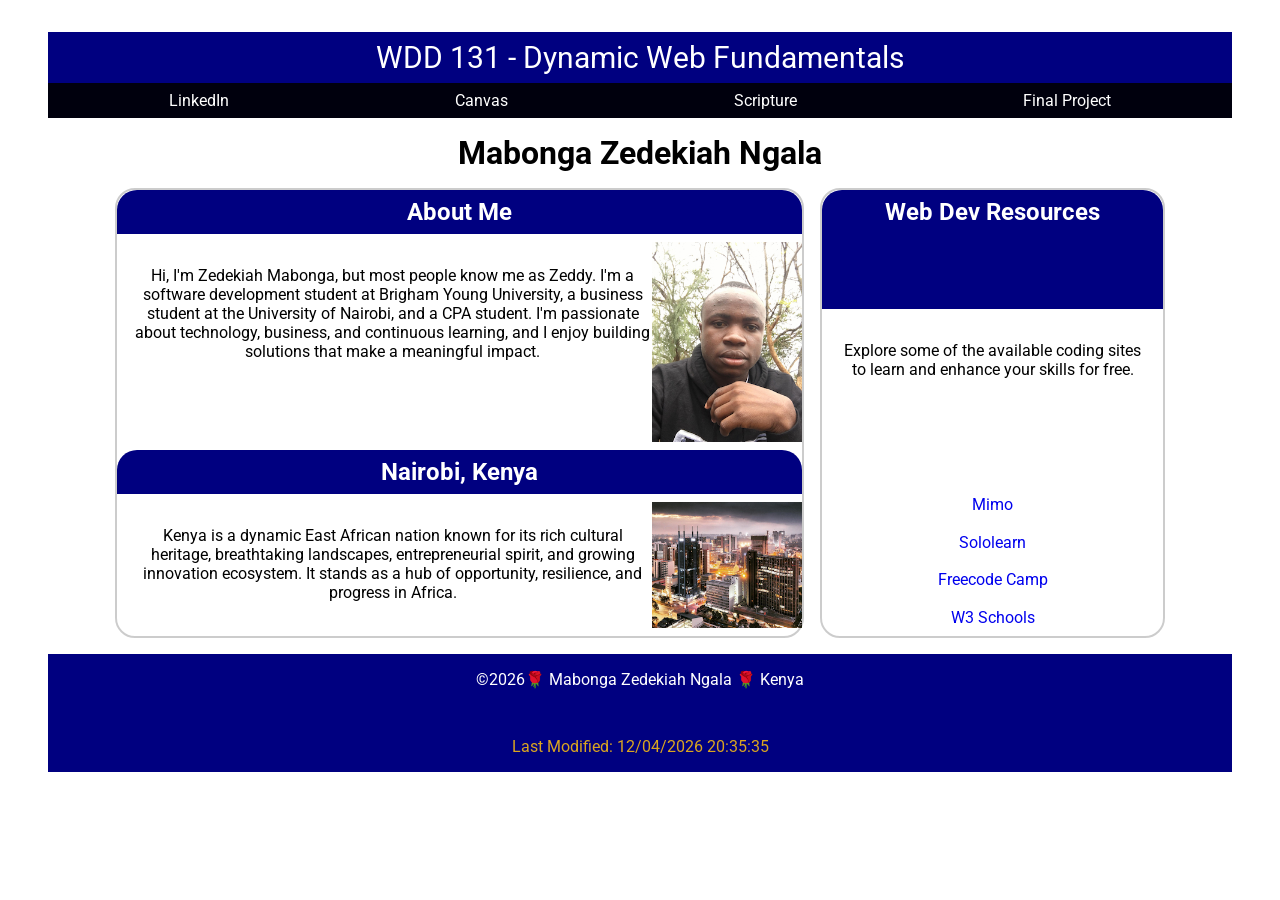
<file: index.html>
<!DOCTYPE html>
<html lang="en">
<head>
    <meta charset="UTF-8">
    <meta name="viewport" content="width=device-width, initial-scale=1.0">
    <title>WDD 131 - Dynamic Web Fundamentals - Zedekiah Mabonga</title>
    <meta name="author" content="Zedekiah Mabonga">
    <meta name="description" content="A WDD 131- Dynamic Web Fundamentals landing page 
    displaying my name, a navigation menu and some information about me and the country where I am from. ">
    <link rel="stylesheet" href="styles/base.css">
    <link rel="preconnect" href="https://fonts.googleapis.com">
    <link rel="preconnect" href="https://fonts.gstatic.com" crossorigin>
    <link href="https://fonts.googleapis.com/css2?family=Roboto:ital,wght@0,100..900;1,100..900&display=swap" rel="stylesheet">
    <script src="scripts/getdates.js" defer></script>

</head>
<body>
   <header>
    <span id="course-title">WDD 131 - Dynamic Web Fundamentals</span>
    <nav>
        <ul>
            <li><a href="https://www.linkedin.com/in/zedekiah-mabonga-564889380?utm_source=share_via&utm_content=profile&utm_medium=member_android">LinkedIn</a></li>
            <li><a href="https://byupw.instructure.com/">Canvas</a></li>
            <li><a href="https://www.churchofjesuschrist.org/study/scriptures/bofm/1-ne/3?lang=eng&id=p7#p7">Scripture</a></li>
            <li><a href="#">Final Project</a></li>
        </ul>
    </nav>
   </header> 
   <main>
    <h1>Mabonga Zedekiah Ngala</h1>
    <div class="grid-container">
        <div class="about">
            <section class="card">
                <h2>About Me</h2>
                <img src="images/profile.jpg" id="profile" alt="My profile picture">
                <p>Hi, I'm Zedekiah Mabonga, but most people know me as Zeddy. I'm a software development student at Brigham Young University, a business student at the University of Nairobi, and a CPA student. I'm passionate about technology, business, and continuous learning, and I enjoy building solutions that make a meaningful impact.</p>
            </section>
            <section class="card">
                <h2>Nairobi, Kenya</h2>
                <img src="images/nairobi.jpg" alt="Nairobi, Kenya">
                <p>Kenya is a dynamic East African nation known for its rich cultural heritage, breathtaking landscapes, entrepreneurial spirit, and growing innovation ecosystem. It stands as a hub of opportunity, resilience, and progress in Africa.</p>
            </section>
        </div>
    <aside>
        <h2>Web Dev Resources</h2>
        <p>Explore some of the available coding sites to learn and enhance your skills for free. </p>
        <ul>
            <li><a href="https://mimo.org">Mimo</a></li>
            <li><a href="https://www.sololearn.com/">Sololearn</a></li>
            <li><a href="https://www.freecodecamp.org/">Freecode Camp</a></li>
            <li><a href="https://www.w3schools.com/">W3 Schools</a></li>
        </ul>
    </aside>
    </div>
   </main>
   <footer>
    <p>©️<span id="currentYear"></span>🌹 Mabonga Zedekiah Ngala 🌹 Kenya</p>
    <p id="lastModified">Last Modified: </p>
   </footer>
</body>
</html>
</file>
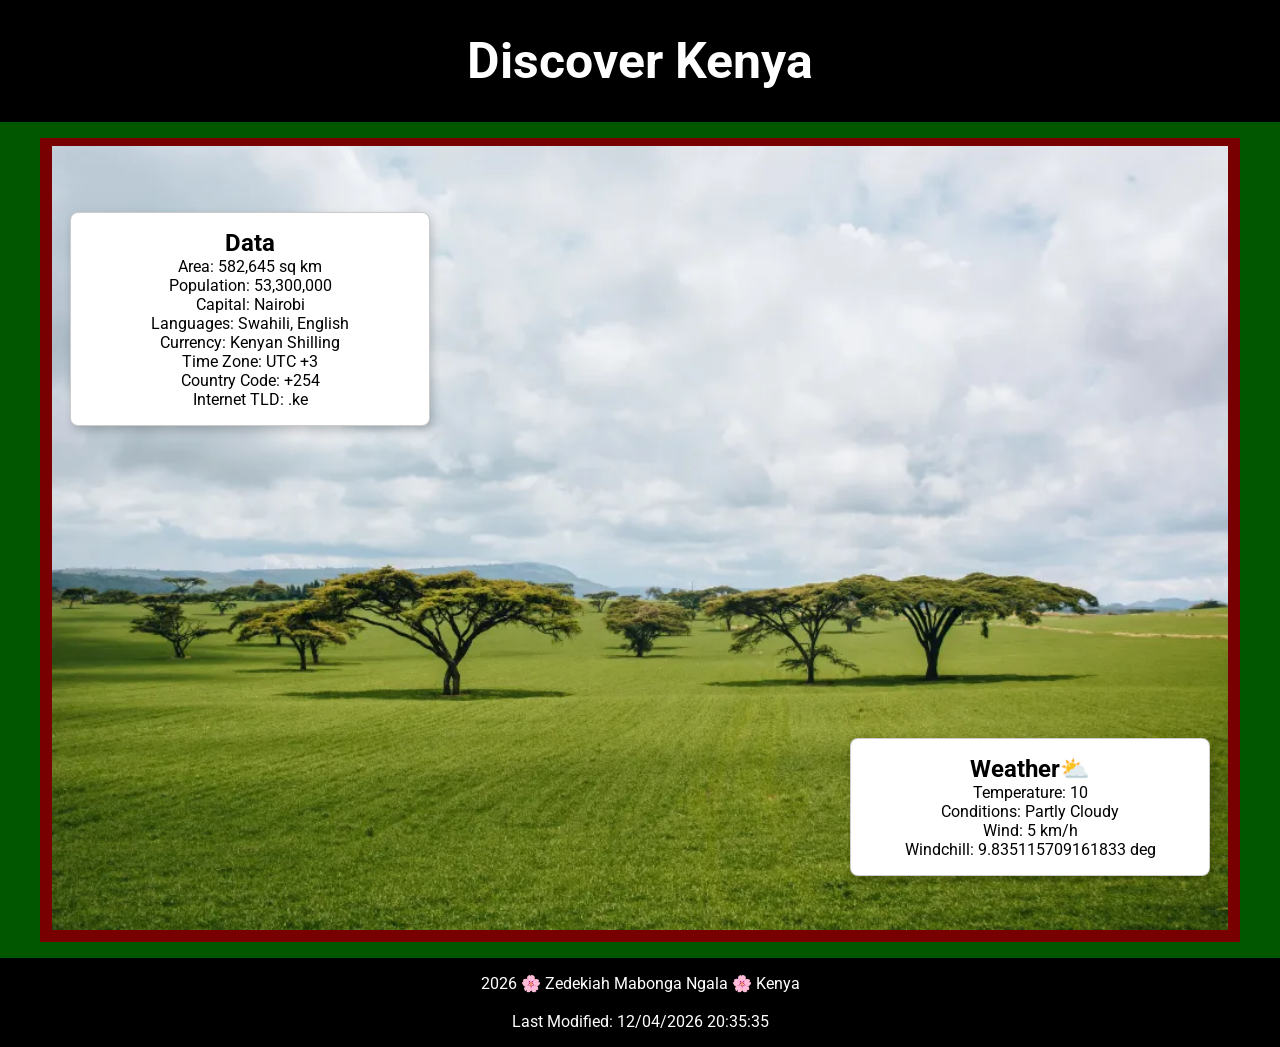
<file: place.html>
<!DOCTYPE html>
<html lang="en">
<head>
    <meta charset="UTF-8">
    <meta name="viewport" content="width=device-width, initial-scale=1.0">
    <meta name="author" content="Mabonga Ngala Zedekiah">
    <meta name="description" content="A page about Kenya, showing an image of Kenya , some data about it, and weather data.">
    <title>WDD 131 | Kenya</title>
    <link rel="stylesheet" href="styles/place.css">
    <link rel="stylesheet" href="styles/place-large.css">
    <link rel="preconnect" href="https://fonts.googleapis.com">
    <link rel="preconnect" href="https://fonts.gstatic.com" crossorigin>
    <link href="https://fonts.googleapis.com/css2?family=Roboto:ital,wght@0,100..900;1,100..900&display=swap" rel="stylesheet">
    <script src="scripts/place.js" defer></script>
</head>
<body>
    <header>
        <h1>Discover Kenya</h1>
    </header>
    <main>
        <section class="hero">
            <picture>
                <source srcset="images/kenya-landscape-large.webp" media="(min-width:700px)">
                <img src="images/nairobi-small.webp" alt="A picture of Nairobi City" width="500" height="333">
            </picture>
        </section>
        <div class="container">
        <section id="data" class="section">
            <h2>Data</h2>
            <ul>
                <li>Area: 582,645 sq km</li>
                <li>Population: 53,300,000 </li>
                <li>Capital: Nairobi</li>
                <li>Languages: Swahili, English</li>
                <li>Currency: Kenyan Shilling</li>
                <li>Time Zone: UTC +3 </li>
                <li>Country Code: +254</li>
                <li>Internet TLD: .ke </li>
            </ul>
        </section>
        <section class="section" id="weather">
            <h2>Weather<span id="pseudo"></span></h2>
            <img src="images/cloud-sun.svg" alt="A weather icon image." width="50">
            <ul>
                <li>Temperature: 10</li>
                <li>Conditions: Partly Cloudy</li>
                <li>Wind: 5 km/h</li>
                <li>Windchill: <span class="wind"></span></li>
            </ul>
        </section>
        </div>
    </main>
    <footer>
        <p><span id="current-year"></span>  Zedekiah Mabonga Ngala 🌸 Kenya</p><br>
        <p id="last-modified"></p>
    </footer>
</body>
</html>
</file>
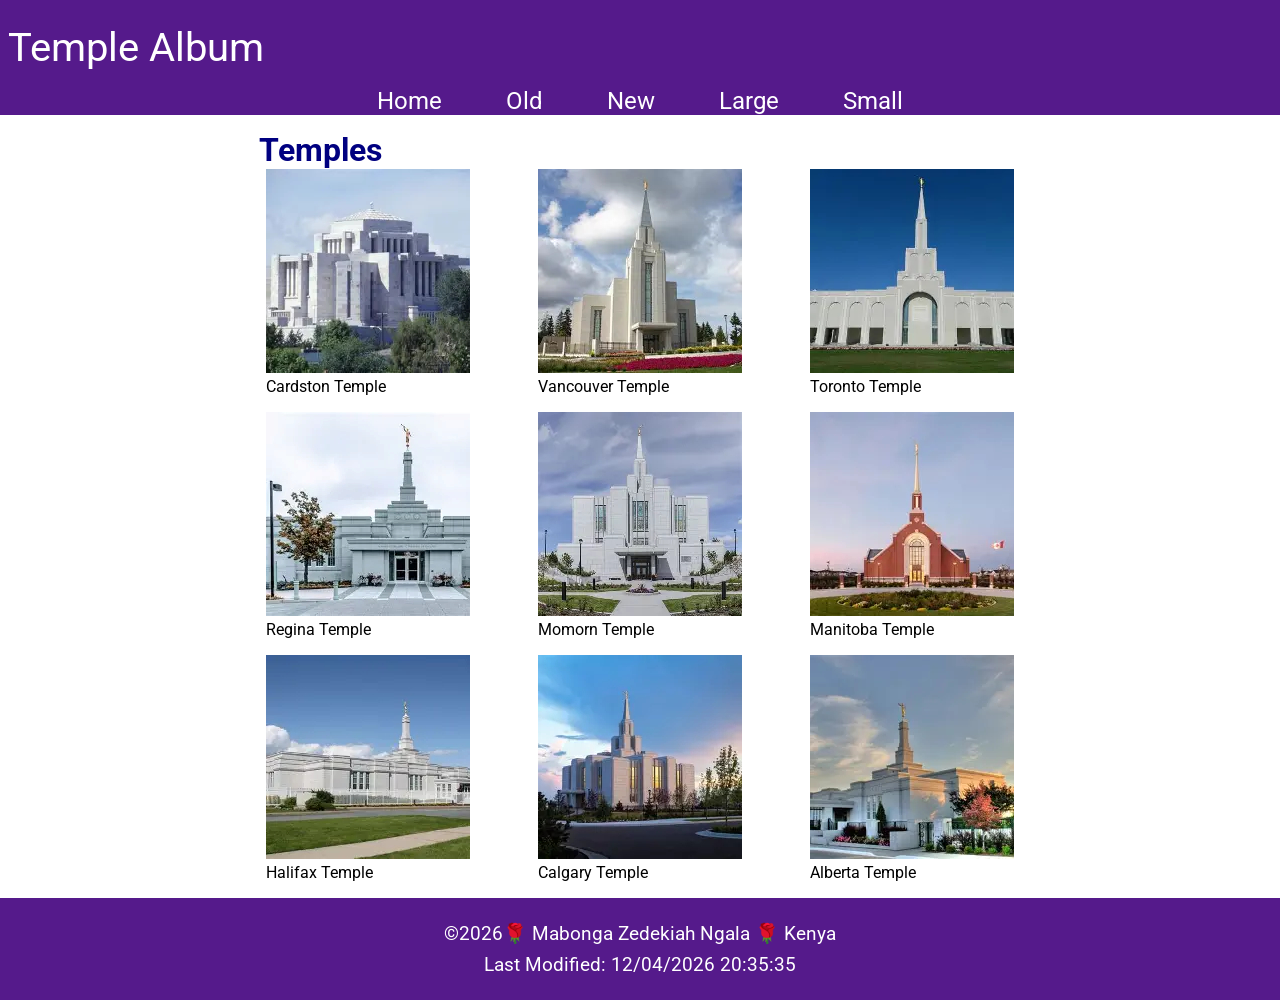
<file: temples.html>
<!DOCTYPE html>
<html lang="en">
<head>
    <meta charset="UTF-8">
    <meta name="viewport" content="width=device-width, initial-scale=1.0">
    <meta name="author" content="Zedekiah Mabonga Ngala">
    <meta name="description" content="A collection of temples of the Church of Jesus Christ of Latter-day Saints from around the world.">
    <title>Temple Album</title>
    <link rel="stylesheet" href="styles/temples.css">
    <link rel="stylesheet" href="styles/temples-large.css">
    <link rel="preconnect" href="https://fonts.googleapis.com">
    <link rel="preconnect" href="https://fonts.gstatic.com" crossorigin>
    <link href="https://fonts.googleapis.com/css2?family=Roboto:ital,wght@0,100..900;1,100..900&display=swap" rel="stylesheet">
    <script src="scripts/temples.js" defer></script>
</head>
<body>

    <header>
        <span id="heading">Temple Album</span>
        <span id="menu"></span>
        <nav>
            <ul class="navigation">
                <li><a href="#">Home</a></li>
                <li><a href="#">Old</a></li>
                <li><a href="#">New</a></li>
                <li><a href="#">Large</a></li>
                <li><a href="#">Small</a></li>
            </ul>
        </nav>
    </header>
    <main>
        <h1>Temples</h1>
        <div class="grid-container">
            <figure>
                <img src="images/cardstone.jpg" alt="Cardston Temple">
                <figcaption>Cardston Temple</figcaption>
            </figure>
        <figure>
            <img src="images/vancouver.jpg" alt="Vancouver Temple">
            <figcaption>Vancouver Temple</figcaption>
        </figure>
        <figure>
            <img src="images/toronto.jpg" alt="Toronto Temple">
            <figcaption>Toronto Temple</figcaption>
        </figure>
        <figure>
            <img src="images/regina.jpg" alt="Regina Temple">
            <figcaption>Regina Temple</figcaption>
        </figure>
        <figure>
            <img src="images/momorn.jpg" alt="Momorn Temple">
            <figcaption>Momorn Temple</figcaption>
        </figure>
        <figure>
            <img src="images/manitoba.jpg" alt="Manitoba Temple">
            <figcaption>Manitoba Temple</figcaption>
        </figure>
        <figure>
            <img src="images/halifax.jpg" alt="Halifax Temple">
            <figcaption>Halifax Temple</figcaption>
        </figure>
        <figure>
            <img src="images/calgary.jpg" alt="Calgary Temple">
            <figcaption>Calgary Temple</figcaption>
        </figure>
        <figure>
            <img src="images/alberta.jpg" alt="Alberta Temple">
            <figcaption>Alberta Temple</figcaption>
        </figure>
        </div>
    </main>
    <footer>
        <p>©️<span id="currentYear"></span>🌹 Mabonga Zedekiah Ngala 🌹 Kenya</p>
        <p id="lastModified">Last Modified: </p>
    </footer>
</body>
</html>
</file>
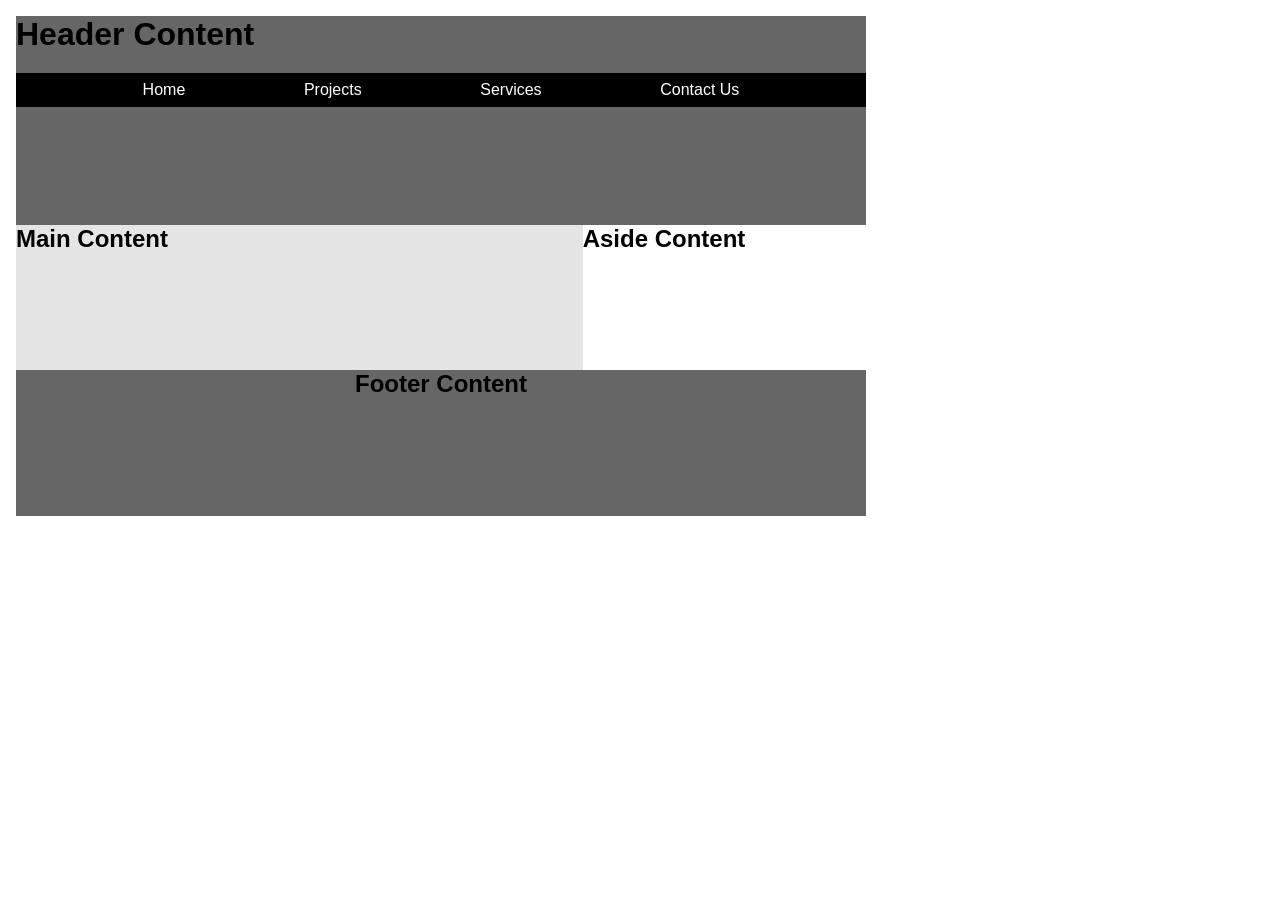
<file: week01/basic-layout.html>
<!DOCTYPE html>
<html lang="en">
<head>
    <meta charset="UTF-8">
    <meta name="viewport" content="width=device-width, initial-scale=1.0">
    <title>Mabonga Zedekiah | WDD131</title>
    <link rel="stylesheet" href="styles/layout.css">
</head>
<body>
    <header>
        <h1>Header Content</h1>
        <ul>
            <li>Home</li>
            <li>Projects</li>
            <li>Services</li>
            <li>Contact Us</li>
        </ul>
    </header>
    <main>
        <section>
            <h2>Main Content</h2>
        </section>
        <aside>
            <h2>Aside Content</h2>
        </aside>
    </main>
    <footer>
        <h2>Footer Content</h2>
    </footer>
    
</body>
</html>
</file>
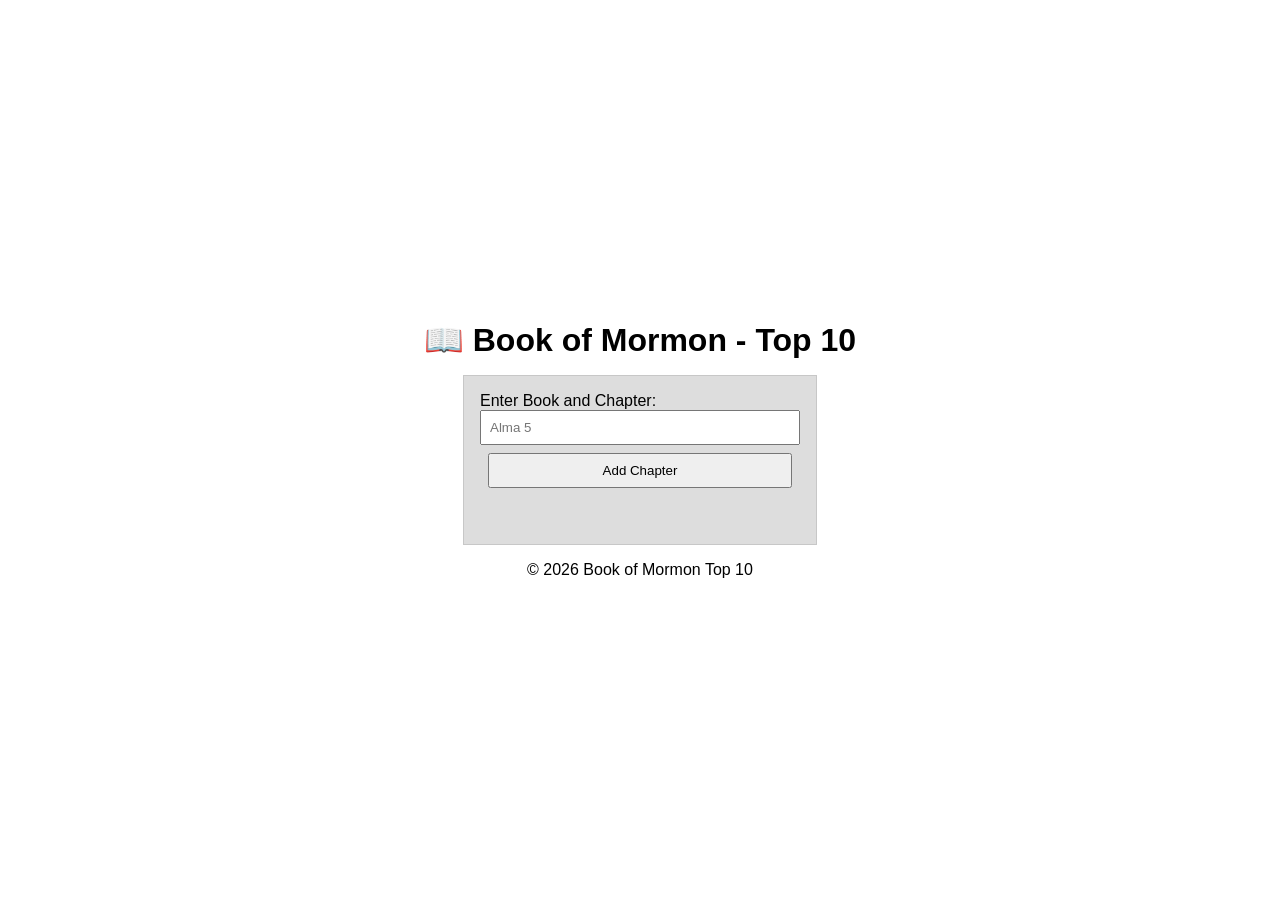
<file: week02/bom.html>
<!DOCTYPE html>
<html lang="en">
<head>
    <meta charset="UTF-8">
    <meta name="viewport" content="width=device-width, initial-scale=1.0">
    <title>BOM</title>
    <link rel="stylesheet" href="styles/bom.css">
    <script src="scripts/bom.js" defer></script>
</head>
<body>
<header>
    <h1>📖 Book of Mormon - Top 10</h1>
</header>
<main>
	<label for="favchap">Enter Book and Chapter: </label>
	<input type="text" id="favchap" placeholder="Alma 5">
	<button type="submit">Add Chapter</button>
	<ul id="list"></ul>
</main>
<footer>
    <p>© <span id="year"></span> Book of Mormon Top 10</p>
</footer>
</body>
</html>
</file>
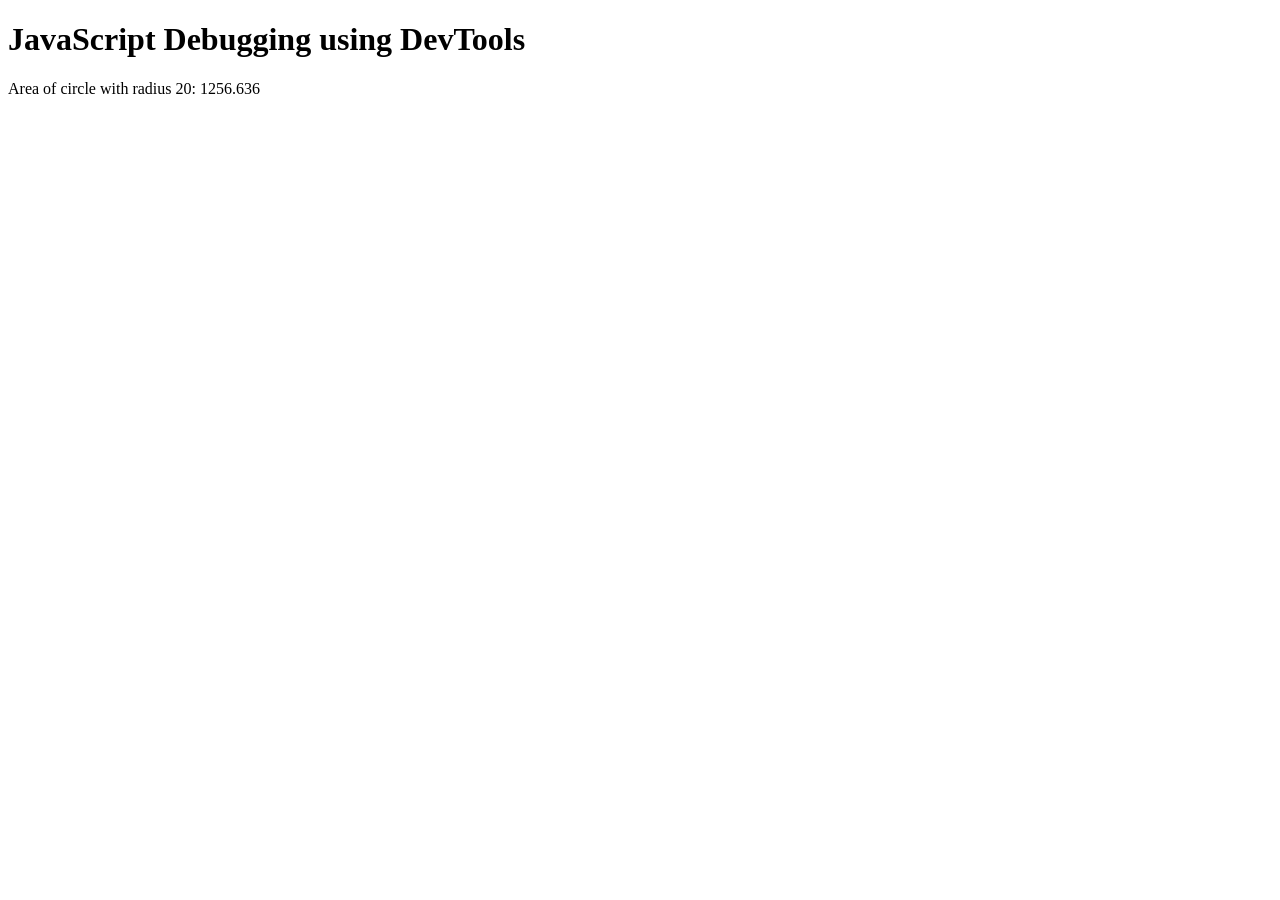
<file: week02/debugging.html>
<!DOCTYPE html>
<html lang="en">
<head>
    <meta charset="UTF-8">
    <meta name="viewport" content="width=device-width, initial-scale=1.0">
    <title>Debugging</title>
    <script src="scripts/debugging.js" defer></script>
</head>
<body>
    <h1>JavaScript Debugging using DevTools</h1>
    <p>Area of circle with radius <span id="radius"></span>: <span id="area"></span></p>

</body>
</html>
</file>
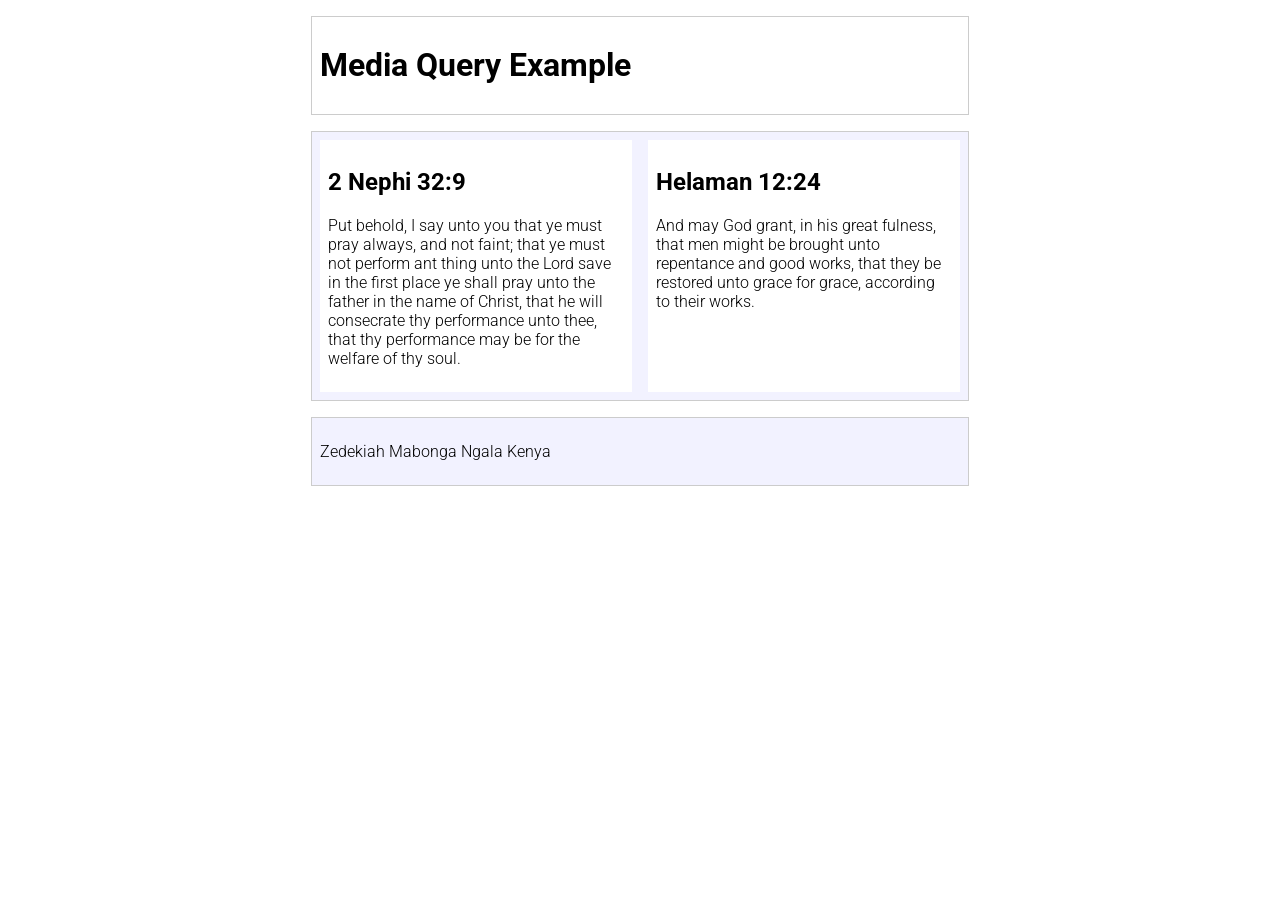
<file: week02/media-query.html>
<!DOCTYPE html>
<html lang="en">
<head>
    <meta charset="UTF-8">
    <meta name="viewport" content="width=device-width, initial-scale=1.0">
    <title>Media Query</title>
    <meta name="author" description="Mabonga Ngala Zedekiah">
    <link rel="preconnect" href="https://fonts.googleapis.com">
    <link rel="preconnect" href="https://fonts.gstatic.com" crossorigin>
    <link href="https://fonts.googleapis.com/css2?family=Roboto:ital,wght@0,100..900;1,100..900&display=swap" rel="stylesheet">
    <link rel="stylesheet" href="styles/media-query.css">
    <link rel="stylesheet" href="styles/media-query-large.css">

</head>
<body>
    <header>
        <h1>Media Query Example</h1>
    </header>
    <main>
        <section>
            <h2>2 Nephi 32:9</h2>
            <p>Put behold, I say unto you that ye must pray always, and not faint; that ye must not perform ant thing unto the Lord save in the first place ye shall pray unto the father
            in the name of Christ, that he will consecrate thy performance unto thee, that thy performance may be for the welfare of thy soul.</p>
        </section>
        <section>
            <h2>Helaman 12:24</h2>
            <p>And may God grant, in his great fulness, that men might be brought unto repentance and good works, that they be restored unto grace for grace, according to their works. </p>
        </section>
    </main>
    <footer>
        <p>Zedekiah Mabonga Ngala Kenya</p>
    </footer>
    
</body>
</html>
</file>
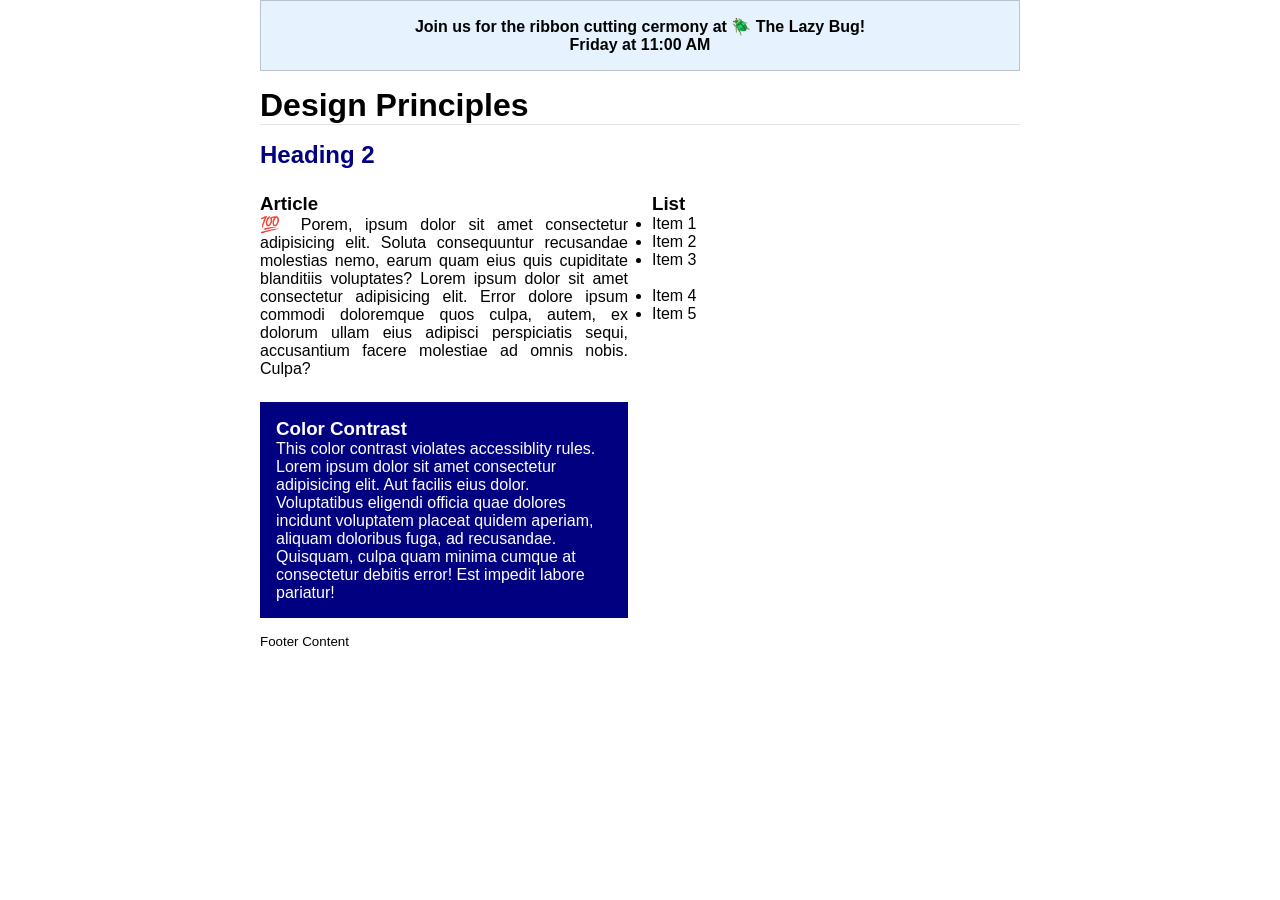
<file: week03/design.html>
<!DOCTYPE html>
<html lang="en">
<head>
    <meta charset="UTF-8">
    <meta name="viewport" content="width=device-width, initial-scale=1.0">
    <title>Document</title>
    <link rel="stylesheet" href="styles/design.css">
</head>
<body>
    <header>
	<div class="banner">Join us for the ribbon cutting cermony at 🪲 The Lazy Bug!<br>Friday at 11:00 AM</div>
	<h1>Design Principles</h1>
</header>
<main>
	<h2>Heading 2</h2>
	<section>
		<h3>Article</h3>
		<article>
			<p>💯 Porem, ipsum dolor sit amet consectetur adipisicing elit. Soluta consequuntur recusandae molestias nemo, earum quam eius quis cupiditate blanditiis voluptates? Lorem ipsum dolor sit amet consectetur adipisicing elit. Error dolore ipsum commodi doloremque quos culpa, autem, ex dolorum ullam eius adipisci perspiciatis sequi, accusantium facere molestiae ad omnis nobis. Culpa?</p>
		</article>
	</section>
	<section>
		<h3>List</h3>
		<ul>
			<li>Item 1</li>
			<li>Item 2</li>
			<li>Item 3<br><br></li>
			<li>Item 4</li>
			<li>Item 5</li>
		</ul>
	</section>
	<div class="callout">
		<h3>Color Contrast</h3>
		<p>This color contrast violates accessiblity rules. Lorem ipsum dolor sit amet consectetur adipisicing elit. Aut facilis eius dolor. Voluptatibus eligendi officia quae dolores incidunt voluptatem placeat quidem aperiam, aliquam doloribus fuga, ad recusandae. Quisquam, culpa quam minima cumque at consectetur debitis error! Est impedit labore pariatur!</p>
	</div>
</main>
<footer>
	Footer Content
</footer>
</body>
</html>
</file>
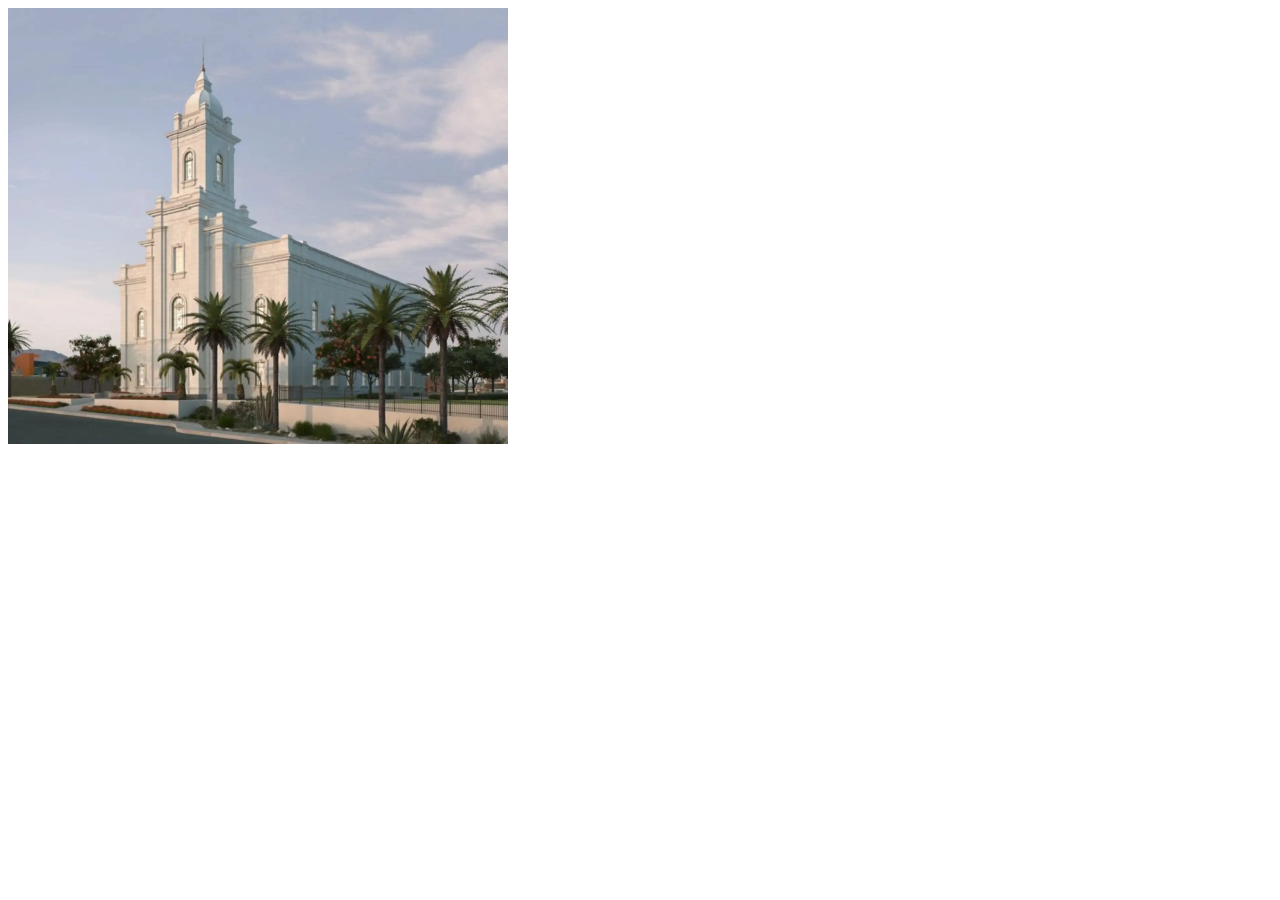
<file: week03/responsive-images.html>
<!DOCTYPE html>
<html lang="en">
<head>
    <meta charset="UTF-8">
    <meta name="viewport" content="width=device-width, initial-scale=1.0">
    <title>Responsive Images</title>
</head>
<body>
    <main>
        <div class="hero">
            <picture>
                <source srcset="images/hero-large.webp" media="(min-width: 1000px)">
                <source srcset="images/hero-med.webp" media="(min-width: 750px)">
                <img src="images/hero-small.webp" alt="An image of Chile Temple" width="500" height="436">
            </picture>
        </div>
    </main>
</body>
</html>
</file>
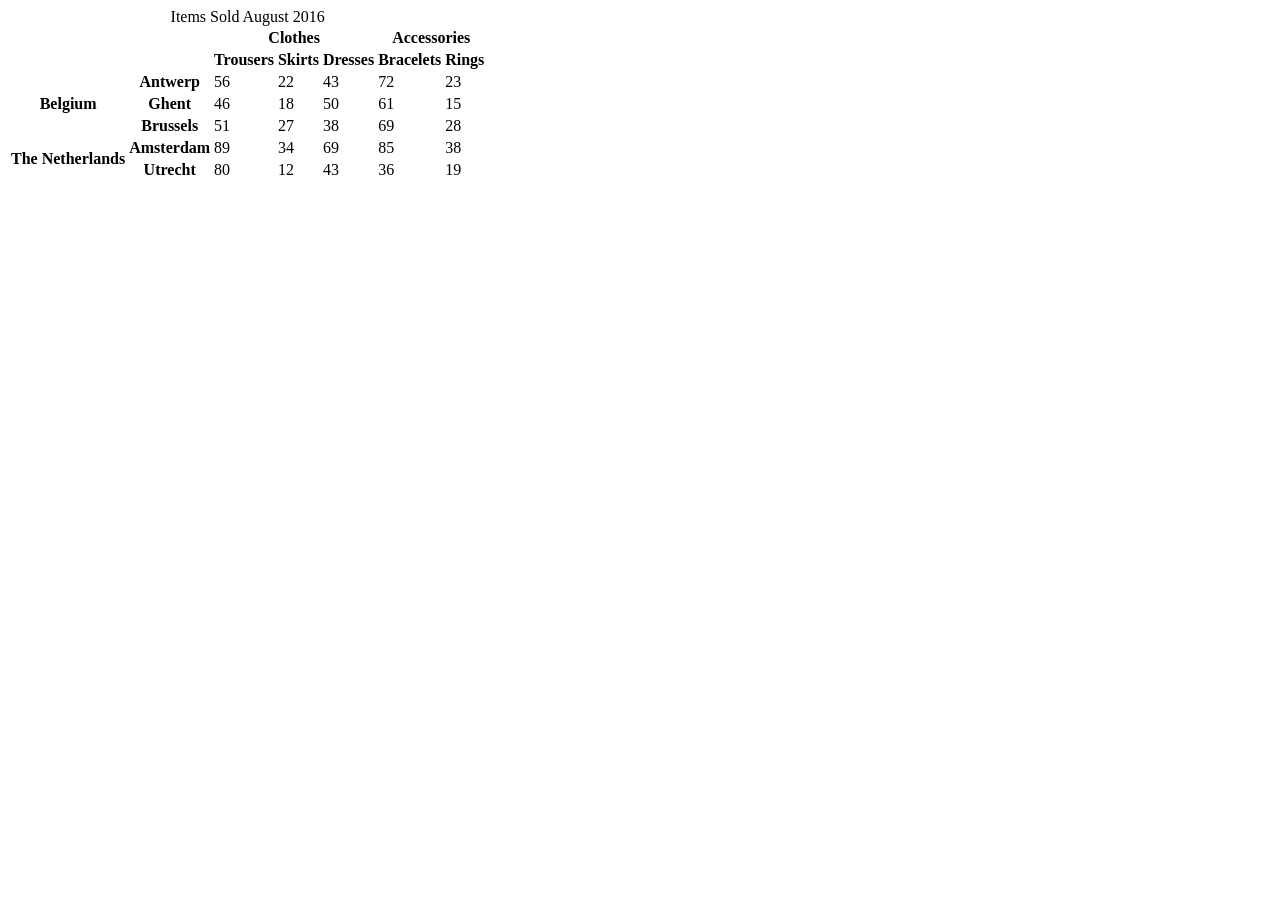
<file: week04/items-sold-b.html>
<!DOCTYPE html>
<html lang="en">
<head>
    <meta charset="UTF-8">
    <meta name="viewport" content="width=device-width, initial-scale=1.0">
    <title>Items Sold</title>
</head>
<body>
    <table>
  <caption>
    Items Sold August 2016
  </caption>
  <thead>
    <tr>
      <td colspan="2" rowspan="2"></td>
      <th colspan="3" id="clothes">Clothes</th>
      <th colspan="2" id="accessories">Accessories</th>
    </tr>
    <tr>
      <th id="trousers" headers="clothes">Trousers</th>
      <th id="skirts" headers="clothes">Skirts</th>
      <th id="dresses" headers="clothes">Dresses</th>
      <th id="bracelets" headers="accessories">Bracelets</th>
      <th id="rings" headers="accessories">Rings</th>
    </tr>
  </thead>
  <tbody>
    <tr>
      <th rowspan="3" id="belgium">Belgium</th>
      <th id="antwerp" headers="belgium">Antwerp</th>
      <td headers="antwerp belgium clothes trousers">56</td>
      <td headers="antwerp belgium clothes skirts">22</td>
      <td headers="antwerp belgium clothes dresses">43</td>
      <td headers="antwerp belgium accessories bracelets">72</td>
      <td headers="antwerp belgium accessories rings">23</td>
    </tr>
    <tr>
      <th id="ghent" headers="belgium">Ghent</th>
      <td headers="ghent belgium clothes trousers">46</td>
      <td headers="ghent belgium clothes skirts">18</td>
      <td headers="ghent belgium clothes dresses">50</td>
      <td headers="ghent belgium accessories bracelets">61</td>
      <td headers="ghent belgium accessories rings">15</td>
    </tr>
    <tr>
      <th id="brussels" headers="belgium">Brussels</th>
      <td headers="brussels belgium clothes trousers">51</td>
      <td headers="brussels belgium clothes skirts">27</td>
      <td headers="brussels belgium clothes dresses">38</td>
      <td headers="brussels belgium accessories bracelets">69</td>
      <td headers="brussels belgium accessories rings">28</td>
    </tr>
    <tr>
      <th rowspan="2" id="netherlands">The Netherlands</th>
      <th id="amsterdam" headers="netherlands">Amsterdam</th>
      <td headers="amsterdam netherlands clothes trousers">89</td>
      <td headers="amsterdam netherlands clothes skirts">34</td>
      <td headers="amsterdam netherlands clothes dresses">69</td>
      <td headers="amsterdam netherlands accessories bracelets">85</td>
      <td headers="amsterdam netherlands accessories rings">38</td>
    </tr>
    <tr>
      <th id="utrecht" headers="netherlands">Utrecht</th>
      <td headers="utrecht netherlands clothes trousers">80</td>
      <td headers="utrecht netherlands clothes skirts">12</td>
      <td headers="utrecht netherlands clothes dresses">43</td>
      <td headers="utrecht netherlands accessories bracelets">36</td>
      <td headers="utrecht netherlands accessories rings">19</td>
    </tr>
  </tbody>
</table>
</body>
</html>
</file>
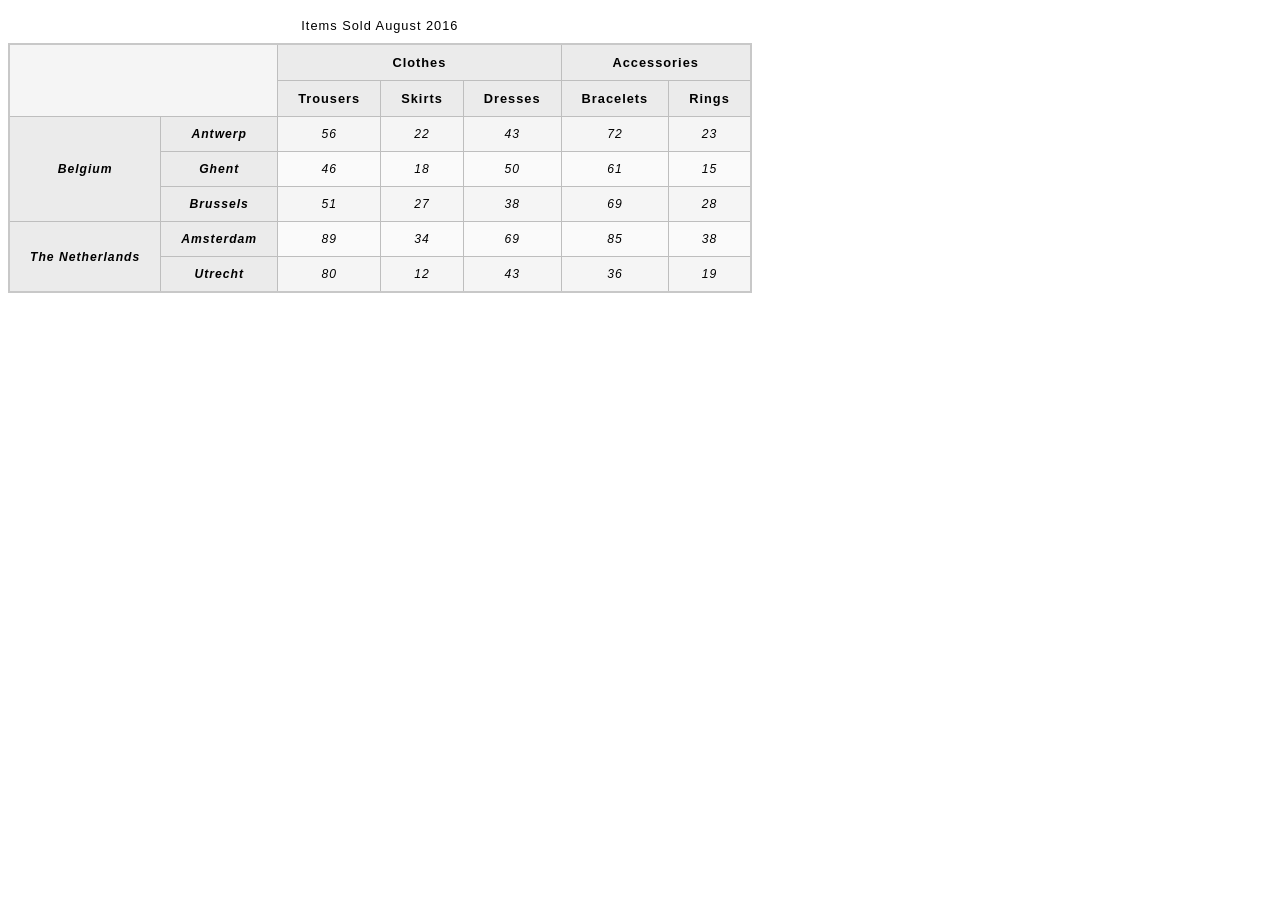
<file: week04/items-sold.html>
<!DOCTYPE html>
<html lang="en">
<head>
    <meta charset="UTF-8">
    <meta name="viewport" content="width=device-width, initial-scale=1.0">
    <title>Items Sold</title>
    <link rel="stylesheet" href="minimal-table.css">
</head>
<body>
    <table>
  <caption>
    Items Sold August 2016
  </caption>
  <thead>
    <tr>
      <td colspan="2" rowspan="2"></td>
      <th colspan="3" scope="colgroup">Clothes</th>
      <th colspan="2" scope="colgroup">Accessories</th>
    </tr>
    <tr>
      <th scope="col">Trousers</th>
      <th scope="col">Skirts</th>
      <th scope="col">Dresses</th>
      <th scope="col">Bracelets</th>
      <th scope="col">Rings</th>
    </tr>
  </thead>
  <tbody>
    <tr>
      <th rowspan="3" scope="rowgroup">Belgium</th>
      <th scope="row">Antwerp</th>
      <td>56</td>
      <td>22</td>
      <td>43</td>
      <td>72</td>
      <td>23</td>
    </tr>
    <tr>
      <th scope="row">Ghent</th>
      <td>46</td>
      <td>18</td>
      <td>50</td>
      <td>61</td>
      <td>15</td>
    </tr>
    <tr>
      <th scope="row">Brussels</th>
      <td>51</td>
      <td>27</td>
      <td>38</td>
      <td>69</td>
      <td>28</td>
    </tr>
    <tr>
      <th rowspan="2" scope="rowgroup">The Netherlands</th>
      <th scope="row">Amsterdam</th>
      <td>89</td>
      <td>34</td>
      <td>69</td>
      <td>85</td>
      <td>38</td>
    </tr>
    <tr>
      <th scope="row">Utrecht</th>
      <td>80</td>
      <td>12</td>
      <td>43</td>
      <td>36</td>
      <td>19</td>
    </tr>
  </tbody>
</table>
</body>
</html>
</file>
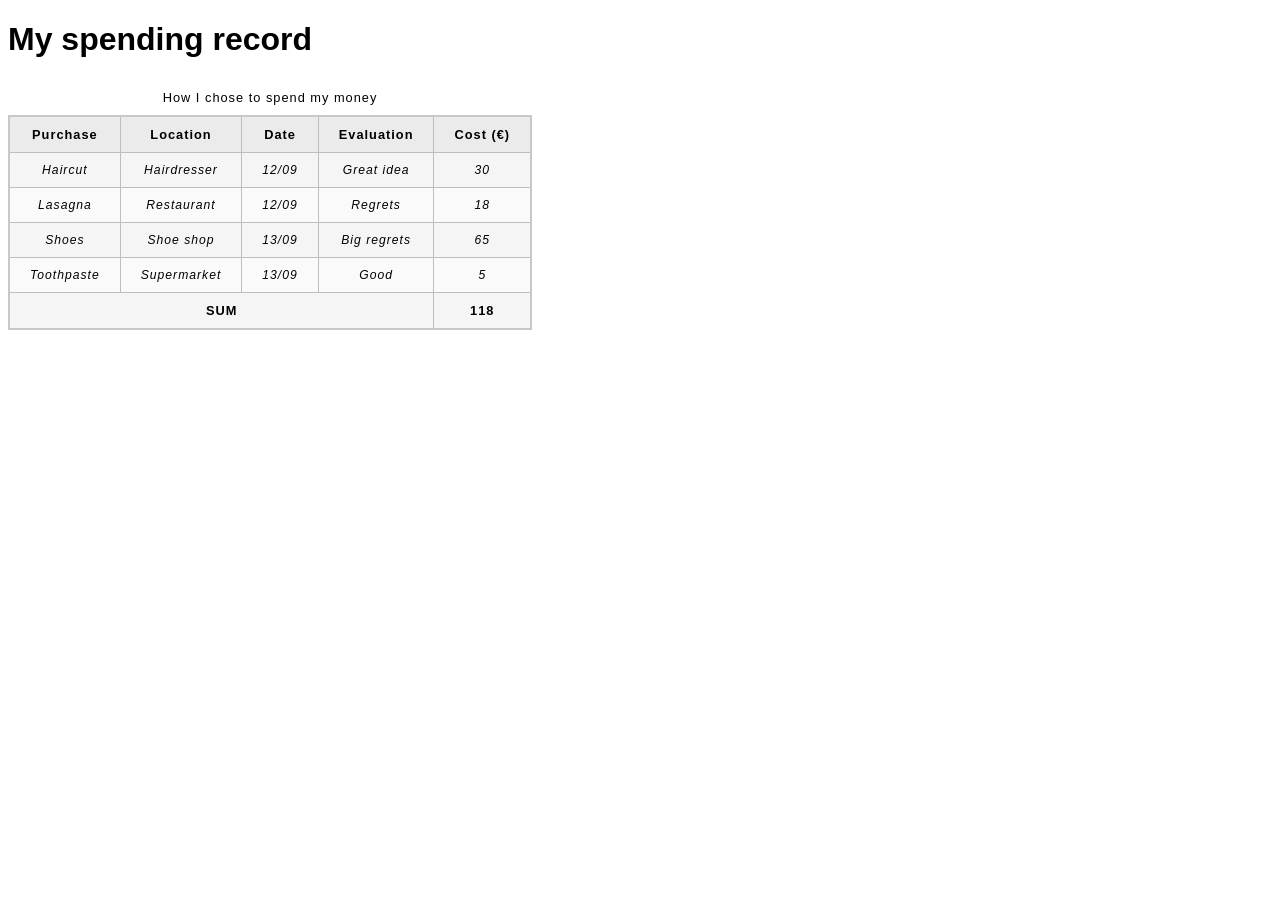
<file: week04/spending-record.html>
<!DOCTYPE html>
<html lang="en">
<head>
    <meta charset="UTF-8">
    <meta name="viewport" content="width=device-width, initial-scale=1.0">
    <title>Tables | Spending Record</title>
    <link rel="stylesheet" href="styles/minimal-table.css">
</head>
<body>
    <h1>My spending record</h1>
<table>
  <caption>
    How I chose to spend my money
  </caption>
  <thead>
  <tr>
    <th>Purchase</th>
    <th>Location</th>
    <th>Date</th>
    <th>Evaluation</th>
    <th>Cost (€)</th>
  </tr>
  </thead>
  <tbody>
  <tr>
    <td>Haircut</td>
    <td>Hairdresser</td>
    <td>12/09</td>
    <td>Great idea</td>
    <td>30</td>
  </tr>
  <tr>
    <td>Lasagna</td>
    <td>Restaurant</td>
    <td>12/09</td>
    <td>Regrets</td>
    <td>18</td>
  </tr>
  <tr>
    <td>Shoes</td>
    <td>Shoe shop</td>
    <td>13/09</td>
    <td>Big regrets</td>
    <td>65</td>
  </tr>
  <tr>
    <td>Toothpaste</td>
    <td>Supermarket</td>
    <td>13/09</td>
    <td>Good</td>
    <td>5</td>
  </tr>
  </tbody>
  <tfoot>
  <tr>
    <td colspan="4">SUM</td>
    <td>118</td>
  </tr>
  </tfoot>
</table>
</body>
</html>
</file>
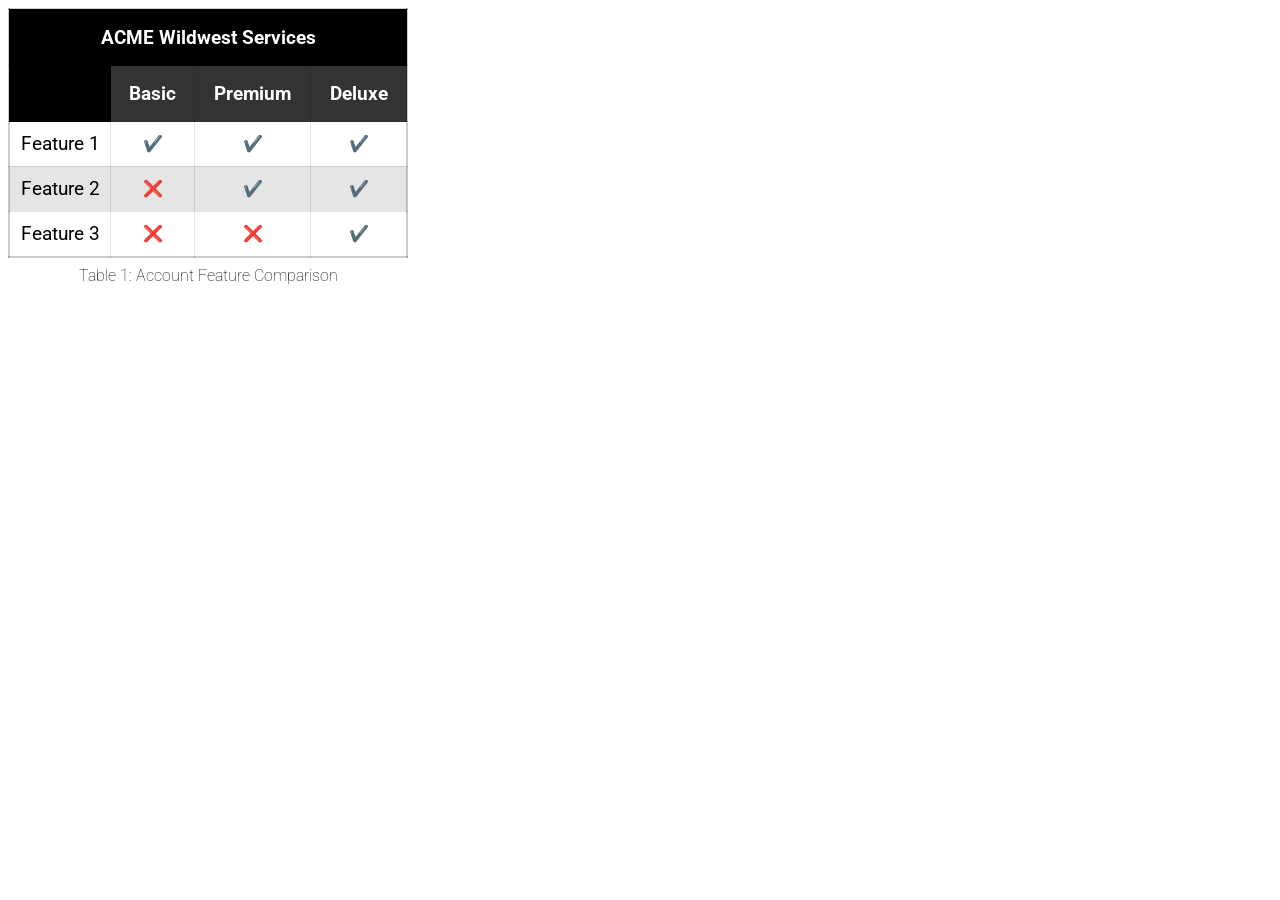
<file: week04/table.html>
<!DOCTYPE html>
<html lang="en">
<head>
    <meta charset="UTF-8">
    <meta name="viewport" content="width=device-width, initial-scale=1.0">
    <title>Table | HTML</title>
    <link rel="stylesheet" href="styles/table.css">
    <link rel="preconnect" href="https://fonts.googleapis.com">
    <link rel="preconnect" href="https://fonts.gstatic.com" crossorigin>
    <link href="https://fonts.googleapis.com/css2?family=Roboto:ital,wght@0,100..900;1,100..900&display=swap" rel="stylesheet">
</head>
<body>
    <table>
        <caption>
            Table 1: Account Feature Comparison
        </caption>
        <thead>
             <tr>
                <th scope="colgroup" colspan="4">ACME Wildwest Services</th>
             </tr>
             <tr>
                <th scope="col" id="blank"></th>
                <th scope="col">Basic</th>
                <th scope="col">Premium</th>
                <th scope="col">Deluxe</th>
             </tr>
        </thead>
        <tbody>
           <tr>
            <th scope="row">Feature 1</th>
            <td>✔️</td>
            <td>✔️</td>
            <td>✔️</td>
           </tr>
           <tr>
            <th scope="row">Feature 2</th>
            <td>❌</td>
            <td>✔️</td>
            <td>✔️</td>
           </tr>
           <tr>
            <th scope="row">Feature 3</th>
            <td>❌</td>
            <td>❌</td>
            <td>✔️</td>
           </tr>
        </tbody>
    </table>
</body>
</html>
</file>
<file: styles/base.css>
* {
    padding: 0;
    margin: 0;
    box-sizing: border-box;
}

body {
    font-family: "Roboto", sans-serif;
    font-style: normal;
    font-weight: 400;
    margin:1rem 2rem;
    padding: 1rem;
    /* max-width: 1050px; */
}

header {
    background-color: navy;
    width: 100%;
}

main {
    max-width: 1050px;
    text-align: center;
    margin: 0 auto;
}

#course-title {
    font-size: 30px;
    display: block;
    text-align: center;
    background-color: navy;
    color: white;
    padding: .5rem;
}

nav ul {
    display: flex;
    justify-content: space-around;
    /* margin: 1rem; */
    background-color: rgb( 0 0 0 / 0.9);
    padding: .5rem;
}

nav li {
    list-style: none;  
}

nav ul a:hover {
    cursor: pointer;
    text-decoration: underline;
    text-decoration-color: gold;

}

nav ul a {
    color: white;
    text-decoration: none;
}

h1 {
    display: flex;
    justify-content: center;
    margin: 1rem;
}

h2 {
    background-color: navy;
    color: white;
    display: block;
    text-align: center;
    margin: 0;
    padding: .5rem;
    border-radius: 20px 20px 0 0;
}

p {
    margin: 1rem 0;
    padding: 1rem;
}

img {
    width: 150px;
    height: auto;
    float: right;
    margin: .5rem 0;
    

}
 
.grid-container {
    display: grid;
    grid-template: 1fr 1fr / 2fr 1fr;
    gap: 0 1rem;

}

.about {
    display: grid;
    grid-column: 1 / 2;
    grid-row: 1 / 3;
    border: 2px solid rgb( 0 0 0 / 0.2);
    border-radius: 20px;
}

card {
    background-color: white;
}

aside {
    display: grid;
    grid-column: 2 / 3;
    grid-row: 1 / 3;
    border: 2px solid rgb( 0 0 0 / 0.2);
    border-radius: 20px;

}

footer {
    display: block;
    text-align: center;
    background-color: navy;
    color: white;
    margin: 1rem 0;
    width: 100%;
}

aside ul {
    display: flex;
    flex-direction: column;
    text-align: center;
    justify-content: space-around;
}

aside li {
    list-style: none;
}

aside a:hover{
    text-decoration: underline;
    text-decoration-color: goldenrod;
    color: black;
    font-weight: bold;
}
aside a {
    text-decoration: none;
}

#lastModified {
    font-size: 16px;
    color: goldenrod;
}
</file>
<file: styles/place.css>
:root {
    --kenya-green: #005700;
    --kenya-red: #780000;
    --kenya-black: #000;
    --kenya-white: #fff;
    --margin: 1rem;
    --padding: 1rem;
    --border-radius: 0.5rem;
}

* {
    margin: 0;
    padding: 0;
    box-sizing: border-box;
}

body {
  font-family: "Roboto", sans-serif;
  font-optical-sizing: auto;
  font-weight: 400;
  font-style: normal;
  background-color: var(--kenya-red);
  

}

header , footer {
    background-color: var(--kenya-black);
    width: 100%;
    height: auto;
    color: var(--kenya-white);
    margin-bottom: var(--margin);
    padding: var(--padding);
    display: block;
    text-align: center;

}

footer  {
    margin-bottom: 0;
}


.hero img {
    width: 98%;
    height: auto;
    margin: .5rem 0;
}

main {
    display: block;
    text-align: center;
    margin: var(--margin) auto;
    background-color: var(--kenya-green);
}

.container {
    display: grid;
    grid-template-columns: 1fr;
    row-gap: 1.5rem;
}

#data {
    margin-top:1.5rem;
}

.section {
    border: solid 1px rgb(0 0 0 / 0.2);
    width: 70%;
    height: auto;
    justify-content: center;
    margin: var(--margin) auto;
    padding: var(--padding);
    border-radius: var(--border-radius);
    background-color: var(--kenya-white);
    box-shadow: 2px 4px 10px rgba(0, 0 , 0, 0.2)

}

ul li {
    list-style: none;
}

#current-year::after{
    content: " 🌸";
}
</file>
<file: styles/place-large.css>
@media screen and (min-width: 700px) {
    main {
        max-width: 1200px;
        margin: 1rem auto;
        position: relative;
        background-color: #780000;
    }

    body {
        background-color: #005700;;
    }
    .section {
        width: 30%;
        position: absolute;
    }

    #data {
        top: 50px;
        left: 30px;
    }

    #weather {
        right: 30px;
        bottom: 50px;
    }

    header {
        padding: 2rem;
    }

    h1 {
        font-size: 50px;
    }

    #weather img {
        display: none;
    }

    #pseudo::before {
        content: "⛅";
    }


}
</file>
<file: styles/temples.css>
* {
    margin: 0;
    padding: 0;
    box-sizing: border-box;
}

body {
    font-family: "Roboto", sans-serif;
    font-style: normal;
}

header {
    background-color: #551a8b;
}

#heading {
    text-align: left;
    color: white;
    font-size: 1.5rem;
    margin-left: 1.2rem;
}

h1 {
    text-align: left;
    color: navy;
    font-size: 1.2rem;
    margin-left: 1rem;
}

nav {
    display: flex;
    justify-content: space-evenly;
    max-width: 600px;
    margin: 1rem auto;
    align-items: center;
}

#menu::before {
    content: "☰";
}

#menu.opened::before {
    content: "❌";
}

#menu {
    font-size: 1.5rem;
    background: none;
    border: none;
    color: #000;
    position: absolute;
    top: .5rem;
    right: 1rem;
    

}

.navigation {
    display: flex;
    flex-direction: column;
    justify-content: space-around;
    list-style: none;
    align-items: center;
}

.navigation a {
    display: none;
    margin: 0  2rem;


}

.navigation a:hover, .navigation a:focus {
    background-color: #333;
    color: white;
    font-weight: bold;
}

.opened a {
    display: block;
    text-decoration: none;
    color: black;
    font-size: 1rem;
}

.active::before {
    content: "✅"
}

.grid-container {
    display: grid;
    grid-template-columns: 1fr;
    place-items: center;
}

main {
     max-width: 800px;
    margin: 0 auto;
}

footer {
    display: block;
    text-align: center;
    background-color: #551a8b;
    color: white;
    padding: 1rem;
}

p {
    margin: .5rem;
    font-size: 1.2rem;
}
</file>
<file: styles/temples-large.css>
@media screen and (min-width: 600px){
    h1 {
        font-size: 2rem;
        margin-left: 1.2rem;
    }

    #heading {
        font-size: 2.5rem;
        margin-left: .5rem;
        padding-top: 1.5rem;
        display: flex;
        justify-content: flex-start;
    }

    #menu {
        display: none;
    }

    .navigation {
        flex-direction: row;
    }

    .navigation a {
        display: block;
        flex: 1 1 auto;
        color: white;
        text-align: center;
        text-decoration: none;
        font-size: 1.5rem;
    }

    .grid-container {
        grid-template-columns: repeat(3, 1fr);
        gap: 1rem;
    }

    main {
        margin: 1rem auto;
    }
}
</file>
<file: week01/styles/layout.css>
* {
    margin: 0;
    padding: 0;
}

body {
    display: grid;
    grid-template: 3 1fr/ 1fr auto 1fr;
    font-family:Arial, sans-serif;
    width: 850px;
    height: 500px;
    margin: 1rem;
}

header {
    grid-column: 1 / 3;
    background-color: rgb(0 0 0 /0.6);
}

main {
    grid-column: 1/3;
    grid-row: 2/3;
    display: grid;
    grid-template-columns: 2fr 1fr;
}

main section {
    grid-column: 1/2;
    background: rgb(0 0 0 / 0.1);
}

main aside {
    grid-column: 2/3;
}

footer {
    grid-column: 1/3;
    grid-row: 3/4;
    text-align: center;
    background-color: rgb(0 0 0 / 0.6);
}

header ul {
    display: flex;
    justify-content: space-evenly;
    margin-top: 20px;
    padding: .5rem;
    background: black;
    color: white;
}

li {
    list-style: none;
}

li:hover {
    text-decoration: underline;
    text-decoration-color: yellow;
    cursor: pointer;
}
</file>
<file: week02/styles/bom.css>
* {
	margin: 0;
	padding: 0;
}

body {
	height: 100vh;
	display: flex;
	flex-direction: column;
	align-items: center;
	justify-content: center;
	font-family: Acme, Arial, sans-serif;
}

h1 {
	font-size: 1.5rem;
}

main {
	margin: 1rem auto;
	border: 1px solid rgb(0 0 0 / 0.1);
	padding: 1rem;
	background-color: #ddd;
	display: flex;
	flex-direction: column;
}

input,
button {
	padding: 0.5rem;
}

button {
	margin: 0.5rem;
}

.delete {
	width: fit-content;
}

.input {
	display: flex;
	gap: 1rem;
}

.list {
	padding: 0.5rem;
}

ul {
	margin: 1rem;
	list-style: none;
}

li {
	display: flex;
	align-items: center;
	justify-content: space-between;
}

@media only screen and (min-width: 32.5em) {
	h1 {
		font-size: 2rem;
	}

	main {
		width: 320px;
	}
}
</file>
<file: week02/styles/media-query.css>
body {
  font-family: "Roboto", sans-serif;
  font-weight: 300;
  font-style: normal;
}

header, main, footer {
    max-width: 640px;
    margin: 1rem auto;
    border: 1px solid #ccc;
    padding: .5rem;
    background-color: rgb(0 0 500 / 0.05);
}

main {
    display: grid;
    grid-template-columns: 1fr;
    gap: 1rem;
}

section {
    padding:.5rem;
    background-color: #fff;
}
</file>
<file: week02/styles/media-query-large.css>
@media screen and (min-width: 700px) {
    header {
        background-color: #fff;
    }

    main {
        grid-template-columns: 1fr 1fr;
    }
}
</file>
<file: week03/styles/design.css>
* {
	box-sizing: border-box;
	margin: 0;
	padding: 0;
}

.banner {
	border: 1px solid rgb(0 0 0 / 0.2);
	padding: 1rem;
	background-color: rgb(230 243 254 / 1);
	font-weight: 700;
	word-break: break-word;
	text-align: center;
}

body {
	font-family: Roboto, helvetica, sans-serif;
}

header,
main,
footer {
	max-width: 760px;
	margin: 0 auto;
}

marquee {
	padding: 1rem;
	background-color: #eee;
}

h1 {
	border-bottom: 1px solid rgba(0, 0, 0, 0.1);
    margin: 1rem 0;
}

main {
	display: grid;
}

h2 {
	color: navy;
	text-align: left;
    grid-column: span 2;
}

article p {
	text-align: justify;
}

.callout {
	color: white;
	background-color: navy;
    padding: 1rem;
}

footer {
	margin-top: 1rem;
	border-top: 1px solid rgb( 0, 0, 0 /  0.2);
	font-size: smaller;
	text-align: left;
}

main{
    display: grid;
    grid-template-columns: 1fr 1fr;
    gap: 1.5rem;
}
</file>
<file: week04/minimal-table.css>
html {
  font-family: sans-serif;
}

table {
  border-collapse: collapse;
  border: 2px solid rgb(200 200 200);
  letter-spacing: 1px;
  font-size: 0.8rem;
}

td,
th {
  border: 1px solid rgb(190 190 190);
  padding: 10px 20px;
}

th {
  background-color: rgb(235 235 235);
}

td {
  text-align: center;
}

tr:nth-child(even) td {
  background-color: rgb(250 250 250);
}

tr:nth-child(odd) td {
  background-color: rgb(245 245 245);
}

caption {
  padding: 10px;
}

tbody {
  font-size: 95%;
  font-style: italic;
}

tfoot {
  font-weight: bold;
}
</file>
<file: week04/styles/minimal-table.css>
html {
  font-family: sans-serif;
}

table {
  border-collapse: collapse;
  border: 2px solid rgb(200 200 200);
  letter-spacing: 1px;
  font-size: 0.8rem;
}

td,
th {
  border: 1px solid rgb(190 190 190);
  padding: 10px 20px;
}

th {
  background-color: rgb(235 235 235);
}

td {
  text-align: center;
}

tr:nth-child(even) td {
  background-color: rgb(250 250 250);
}

tr:nth-child(odd) td {
  background-color: rgb(245 245 245);
}

caption {
  padding: 10px;
}

tbody {
  font-size: 95%;
  font-style: italic;
}

tfoot {
  font-weight: bold;
}
</file>
<file: week04/styles/table.css>
body {
    text-align: center;
    font-family: "Roboto", sans-serif;
    font-optical-sizing: auto;
    font-weight: 100;
    font-style: normal;
}
table {
    border: 2px solid rgb(0 0 0 / 0.2);
    border-collapse: collapse;
    width: 400px;
    height: 250px;
}

th, td {
    border: 1px solid rgb(0 0 0 / 0.1);
    text-align: center;
    padding: .5rem;
}

thead {
    background-color: black;
    color: white;
    font-size: larger;
}

thead th {
    padding: 1rem;
}

tbody th {
    font-weight: bolder;
    font-size: larger;
}

tr:nth-child(even) {
    background-color: rgb(0 0 0 / 0.1);
}

caption {
    margin:  .5rem;
    caption-side: bottom;
}

tr:nth-last-child(1) {
    background-color: #333;
    }

#blank {
        background-color: #000;
    }

tbody tr:nth-child(odd) {
        background-color: #fff;
    }
</file>
